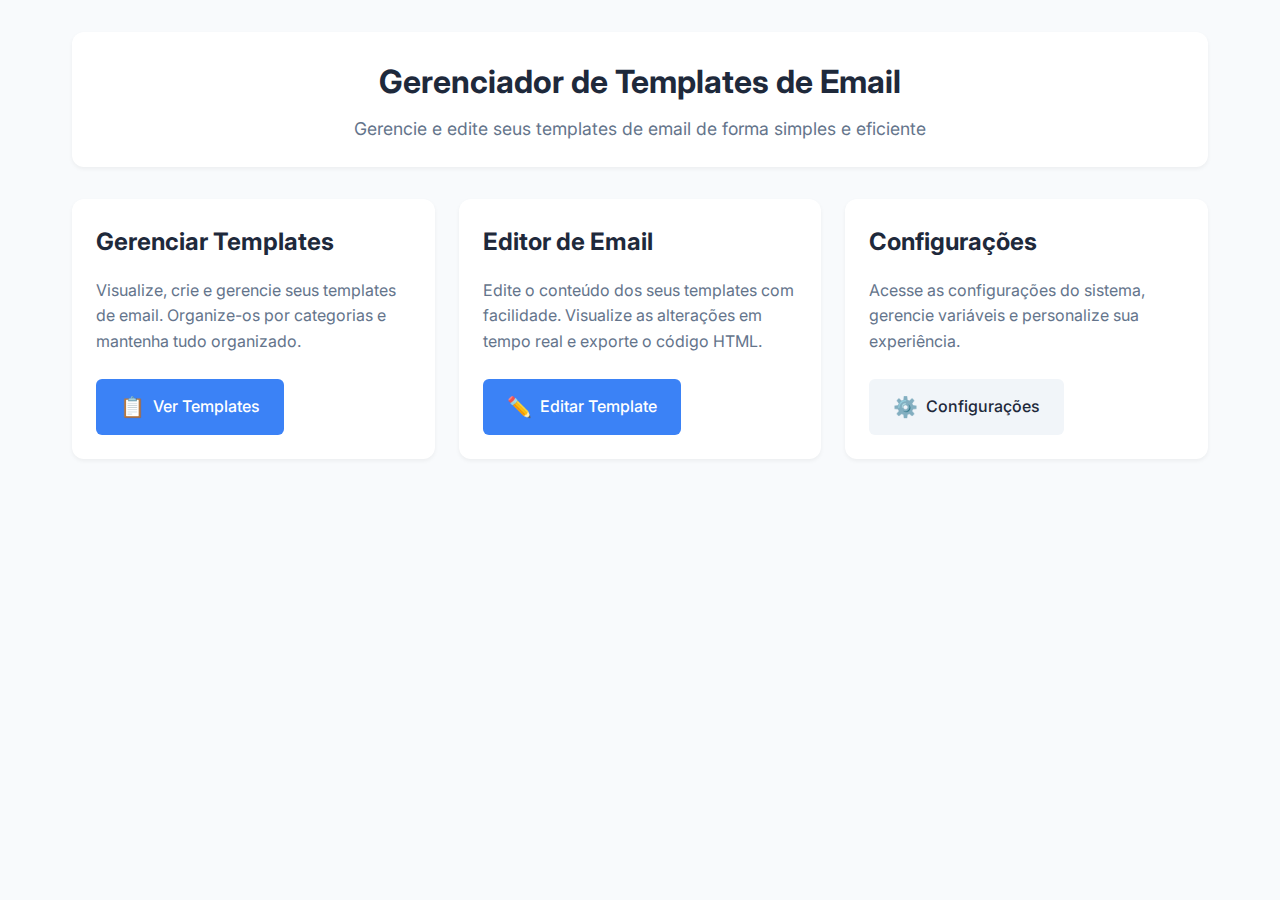
<file: index.html>
<!DOCTYPE html>
<html lang="pt-BR">

<head>
    <meta charset="UTF-8">
    <meta name="viewport" content="width=device-width, initial-scale=1.0">
    <title>Gerenciador de Templates de Email</title>
    <link href="https://fonts.googleapis.com/css2?family=Inter:wght@400;500;600;700&display=swap" rel="stylesheet">
    <style>
        * {
            margin: 0;
            padding: 0;
            box-sizing: border-box;
        }

        body {
            font-family: 'Inter', sans-serif;
            line-height: 1.6;
            color: #333;
            background-color: #f8fafc;
        }

        .container {
            max-width: 1200px;
            margin: 0 auto;
            padding: 2rem;
        }

        header {
            background-color: #fff;
            padding: 1.5rem;
            border-radius: 12px;
            box-shadow: 0 2px 4px rgba(0, 0, 0, 0.05);
            margin-bottom: 2rem;
            text-align: center;
        }

        h1 {
            color: #1e293b;
            font-size: 2rem;
            margin-bottom: 0.5rem;
        }

        .subtitle {
            color: #64748b;
            font-size: 1.1rem;
        }

        .grid {
            display: grid;
            grid-template-columns: repeat(auto-fit, minmax(300px, 1fr));
            gap: 1.5rem;
            margin-top: 2rem;
        }

        .card {
            background-color: #fff;
            border-radius: 12px;
            padding: 1.5rem;
            box-shadow: 0 2px 4px rgba(0, 0, 0, 0.05);
            transition: transform 0.2s ease, box-shadow 0.2s ease;
            cursor: pointer;
        }

        .card:hover {
            transform: translateY(-4px);
            box-shadow: 0 4px 6px rgba(0, 0, 0, 0.1);
        }

        .card h2 {
            color: #1e293b;
            font-size: 1.5rem;
            margin-bottom: 1rem;
        }

        .card p {
            color: #64748b;
            margin-bottom: 1.5rem;
        }

        .card .actions {
            display: flex;
            gap: 0.75rem;
        }

        .btn {
            padding: 0.75rem 1.5rem;
            border-radius: 6px;
            font-weight: 500;
            text-decoration: none;
            transition: all 0.2s ease;
            display: inline-flex;
            align-items: center;
            gap: 0.5rem;
        }

        .btn-primary {
            background-color: #3b82f6;
            color: #fff;
        }

        .btn-primary:hover {
            background-color: #2563eb;
        }

        .btn-secondary {
            background-color: #f1f5f9;
            color: #1e293b;
        }

        .btn-secondary:hover {
            background-color: #e2e8f0;
        }

        .icon {
            font-size: 1.25rem;
        }

        @media (max-width: 768px) {
            .container {
                padding: 1rem;
            }

            .grid {
                grid-template-columns: 1fr;
            }

            .card .actions {
                flex-direction: column;
            }

            .btn {
                width: 100%;
                justify-content: center;
            }
        }
    </style>
</head>

<body>
    <div class="container">
        <header>
            <h1>Gerenciador de Templates de Email</h1>
            <p class="subtitle">Gerencie e edite seus templates de email de forma simples e eficiente</p>
        </header>

        <div class="grid">
            <div class="card">
                <h2>Gerenciar Templates</h2>
                <p>Visualize, crie e gerencie seus templates de email. Organize-os por categorias e mantenha tudo
                    organizado.</p>
                <div class="actions">
                    <a href="/templates" class="btn btn-primary">
                        <span class="icon">📋</span>
                        Ver Templates
                    </a>
                </div>
            </div>

            <div class="card">
                <h2>Editor de Email</h2>
                <p>Edite o conteúdo dos seus templates com facilidade. Visualize as alterações em tempo real e exporte o
                    código HTML.</p>
                <div class="actions">
                    <a href="/editor" class="btn btn-primary">
                        <span class="icon">✏️</span>
                        Editar Template
                    </a>
                </div>
            </div>

            <div class="card">
                <h2>Configurações</h2>
                <p>Acesse as configurações do sistema, gerencie variáveis e personalize sua experiência.</p>
                <div class="actions">
                    <a href="/config" class="btn btn-secondary">
                        <span class="icon">⚙️</span>
                        Configurações
                    </a>
                </div>
            </div>
        </div>
    </div>
</body>

</html>
</file>
